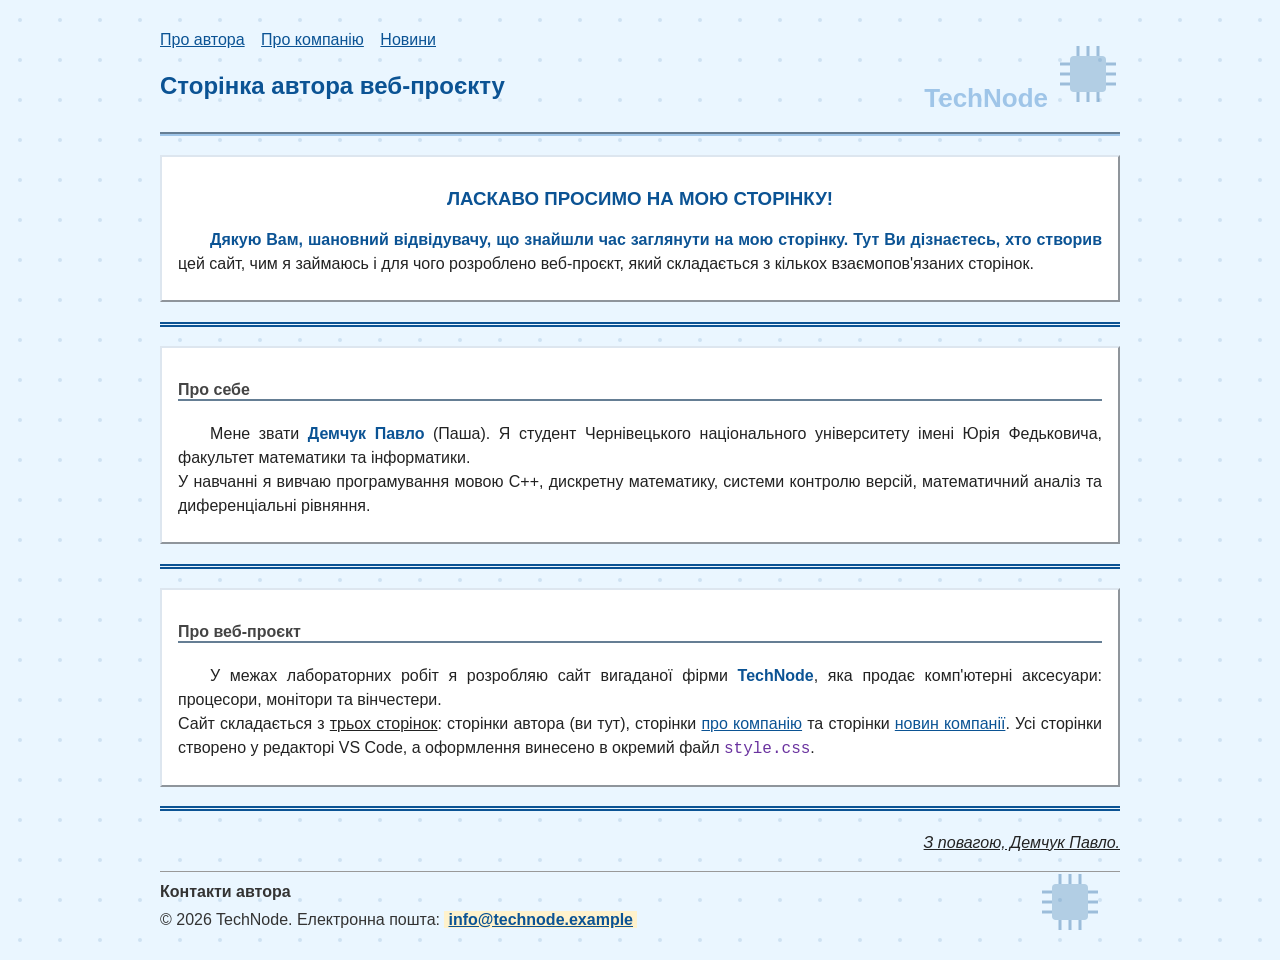
<file: index.html>
<!DOCTYPE html>
<html lang="uk">
<head>
<meta charset="utf-8">
<meta name="viewport" content="width=device-width, initial-scale=1">
<meta name="Author" content="Демчук Павло">
<meta name="Description" content="Сторінка автора веб-проєкту TechNode (комп'ютерні аксесуари)">
<meta name="Keywords" content="автор, студент, HTML, CSS, веб-проєкт">
<title>Сторінка автора веб-сайту</title>
<link rel="stylesheet" type="text/css" href="css/style.css">
</head>
<body id="page-author">

<div class="wrapper">

  <header class="page-header">
    <span class="logo">TechNode</span>
    <nav class="top-nav">
      <ul>
        <li><a href="index.html">Про автора</a></li>
        <li><a href="company.html">Про компанію</a></li>
        <li><a href="news.html">Новини</a></li>
      </ul>
    </nav>
    <h2 lang="uk" id="author-title" class="page-title">Сторінка автора веб-проєкту</h2>
  </header>

  <main class="content">
    <section class="card">
      <h3 class="welcome" title="Вітальне слово">ЛАСКАВО ПРОСИМО НА МОЮ СТОРІНКУ!</h3>

      <p class="intro text" dir="ltr">
        Дякую Вам, шановний відвідувачу, що знайшли час заглянути на мою сторінку.
        Тут Ви дізнаєтесь, хто створив цей сайт, чим я займаюсь і для чого
        розроблено веб-проєкт, який складається з кількох взаємопов'язаних сторінок.
      </p>
    </section>

    <hr>

    <section class="card">
      <h4 class="section-title" dir="ltr">Про себе</h4>
      <div class="text-block">
        <p class="text" dir="ltr">
          Мене звати <b class="author-name" title="Автор сайту">Демчук Павло</b> (Паша).
          Я студент Чернівецького національного університету імені Юрія Федьковича,
          факультет математики та інформатики.
          <br>
          У навчанні я вивчаю програмування мовою C++, дискретну математику,
          системи контролю версій, математичний аналіз та диференціальні рівняння.
        </p>
      </div>
    </section>

    <hr>

    <section class="card">
      <h4 class="section-title" dir="ltr">Про веб-проєкт</h4>
      <div class="text-block">
        <p class="text" dir="ltr">
          У межах лабораторних робіт я розробляю сайт вигаданої фірми
          <b class="firm-name" title="Назва вигаданої фірми">TechNode</b>,
          яка продає комп'ютерні аксесуари: процесори, монітори та вінчестери.
          <br>
          Сайт складається з <u class="underlined">трьох сторінок</u>:
          сторінки автора (ви тут), сторінки <a href="company.html">про компанію</a>
          та сторінки <a href="news.html">новин компанії</a>.
          Усі сторінки створено у редакторі VS Code, а оформлення винесено в окремий файл
          <span lang="en">style.css</span>.
        </p>
      </div>
    </section>

    <hr>

    <p class="signature" dir="ltr"><u>З повагою, Демчук Павло.</u></p>
  </main>

  <footer class="site-footer">
    <p class="copyright">&copy; 2026 TechNode. Електронна пошта:
      <a href="mailto:info@technode.example">info@technode.example</a></p>
  </footer>

</div>

</body>
</html>
</file>
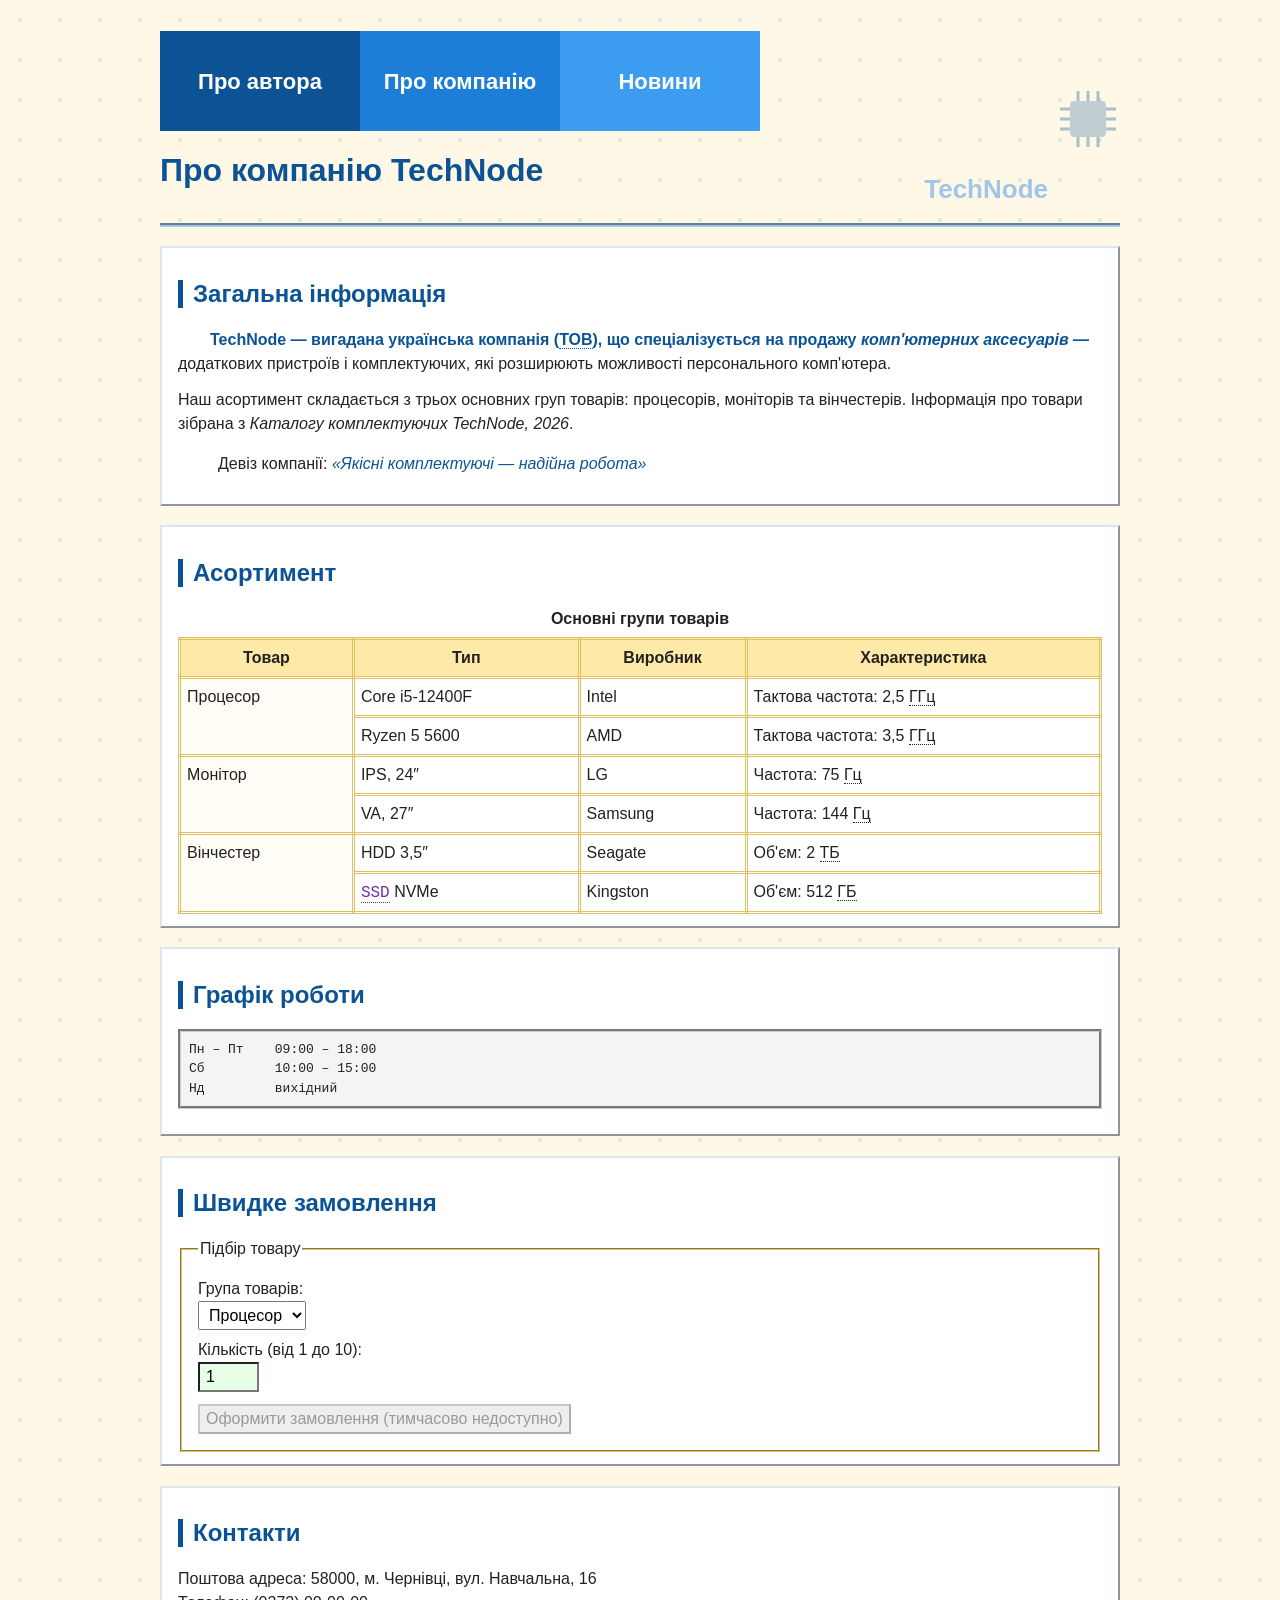
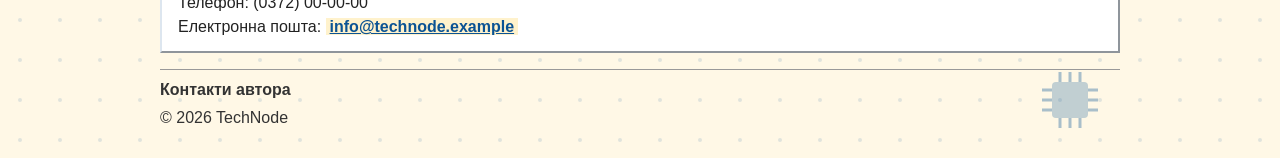
<file: company.html>
<!DOCTYPE html>
<html lang="uk">
<head>
<meta charset="utf-8">
<meta name="viewport" content="width=device-width, initial-scale=1">
<meta name="Author" content="Демчук Павло">
<meta name="Description" content="Загальна інформація про вигадану фірму TechNode (комп'ютерні аксесуари)">
<meta name="Keywords" content="TechNode, комп'ютерні аксесуари, процесори, монітори, вінчестери">
<title>Про компанію TechNode</title>
<link rel="stylesheet" type="text/css" href="css/style.css">
</head>
<body id="page-company">

<div class="wrapper">

  <header class="page-header">
    <span class="logo">TechNode</span>
    <nav class="top-nav">
      <img src="images/banner.svg" alt="Навігація по сайту" width="600" height="100"
           usemap="#navmap" title="Навігаційний банер">
      <map name="navmap">
        <area shape="rect" coords="0,0,199,99" href="index.html" alt="Про автора">
        <area shape="rect" coords="200,0,399,99" href="company.html" alt="Про компанію">
        <area shape="rect" coords="400,0,599,99" href="news.html" alt="Новини">
      </map>
    </nav>
    <h1>Про компанію TechNode</h1>
  </header>

  <main class="content">

    <section class="card">
      <h2>Загальна інформація</h2>
      <div class="text-block">
        <p class="intro">
          <em title="Назва компанії" id="company-name">TechNode</em> — вигадана українська компанія
          (<abbr lang="uk" class="abbr" title="Товариство з обмеженою відповідальністю">ТОВ</abbr>),
          що спеціалізується на продажу
          <dfn lang="uk" class="term">комп'ютерних аксесуарів</dfn> — додаткових пристроїв і комплектуючих,
          які розширюють можливості персонального комп'ютера.
        </p>
        <p>
          Наш асортимент складається з трьох основних груп товарів: процесорів, моніторів та вінчестерів.
          Інформація про товари зібрана з
          <cite id="catalog-source" title="Внутрішній каталог компанії">Каталогу комплектуючих TechNode, 2026</cite>.
        </p>
        <blockquote>
          Девіз компанії:
          <q dir="ltr" title="Девіз TechNode">Якісні комплектуючі — надійна робота</q>
        </blockquote>
      </div>
    </section>

    <section class="card">
      <h2>Асортимент</h2>
      <table>
        <caption>Основні групи товарів</caption>
        <colgroup>
          <col class="col-name">
          <col>
          <col>
          <col>
        </colgroup>
        <thead>
          <tr>
            <th>Товар</th>
            <th>Тип</th>
            <th>Виробник</th>
            <th>Характеристика</th>
          </tr>
        </thead>
        <tbody>
          <tr class="available">
            <td rowspan="2">Процесор</td>
            <td>Core i5-12400F</td>
            <td>Intel</td>
            <td>Тактова частота: 2,5 <abbr lang="uk" title="гігагерц">ГГц</abbr></td>
          </tr>
          <tr>
            <td>Ryzen 5 5600</td>
            <td>AMD</td>
            <td>Тактова частота: 3,5 <abbr lang="uk" title="гігагерц">ГГц</abbr></td>
          </tr>
          <tr>
            <td rowspan="2">Монітор</td>
            <td>IPS, 24″</td>
            <td>LG</td>
            <td>Частота: 75 <abbr lang="uk" title="герц">Гц</abbr></td>
          </tr>
          <tr>
            <td>VA, 27″</td>
            <td>Samsung</td>
            <td>Частота: 144 <abbr lang="uk" title="герц">Гц</abbr></td>
          </tr>
          <tr>
            <td rowspan="2">Вінчестер</td>
            <td>HDD 3,5″</td>
            <td>Seagate</td>
            <td>Об'єм: 2 <abbr lang="uk" title="терабайт">ТБ</abbr></td>
          </tr>
          <tr>
            <td><abbr lang="en" title="Solid State Drive">SSD</abbr> NVMe</td>
            <td>Kingston</td>
            <td>Об'єм: 512 <abbr lang="uk" title="гігабайт">ГБ</abbr></td>
          </tr>
          <tr class="reserved">
            <td>Відеокарта</td>
            <td>—</td>
            <td>—</td>
            <td>Очікується надходження</td>
          </tr>
        </tbody>
      </table>
    </section>

    <section class="card">
      <h2>Графік роботи</h2>
<pre dir="ltr">
Пн – Пт    09:00 – 18:00
Сб         10:00 – 15:00
Нд         вихідний
</pre>
    </section>

    <section class="card">
      <h2>Швидке замовлення</h2>
      <form class="order-form" action="#" onsubmit="return false;">
        <fieldset>
          <legend>Підбір товару</legend>
          <div class="form-row">
            <label for="product">Група товарів:</label>
            <select id="product" name="product">
              <option>Процесор</option>
              <option>Монітор</option>
              <option>Вінчестер</option>
            </select>
          </div>
          <div class="form-row">
            <label for="qty">Кількість (від 1 до 10):</label>
            <input type="number" id="qty" name="qty" min="1" max="10" value="1">
          </div>
          <div class="form-row">
            <button type="submit" disabled>Оформити замовлення (тимчасово недоступно)</button>
          </div>
        </fieldset>
      </form>
    </section>

    <section class="card">
      <h2>Контакти</h2>
      <address dir="ltr">
        Поштова адреса: 58000, м. Чернівці, вул. Навчальна, 16<br>
        Телефон: (0372) 00-00-00<br>
        Електронна пошта: <a href="mailto:info@technode.example">info@technode.example</a>
      </address>
    </section>

  </main>

  <footer class="site-footer">
    <p class="copyright">&copy; 2026 TechNode</p>
  </footer>

</div>

</body>
</html>
</file>
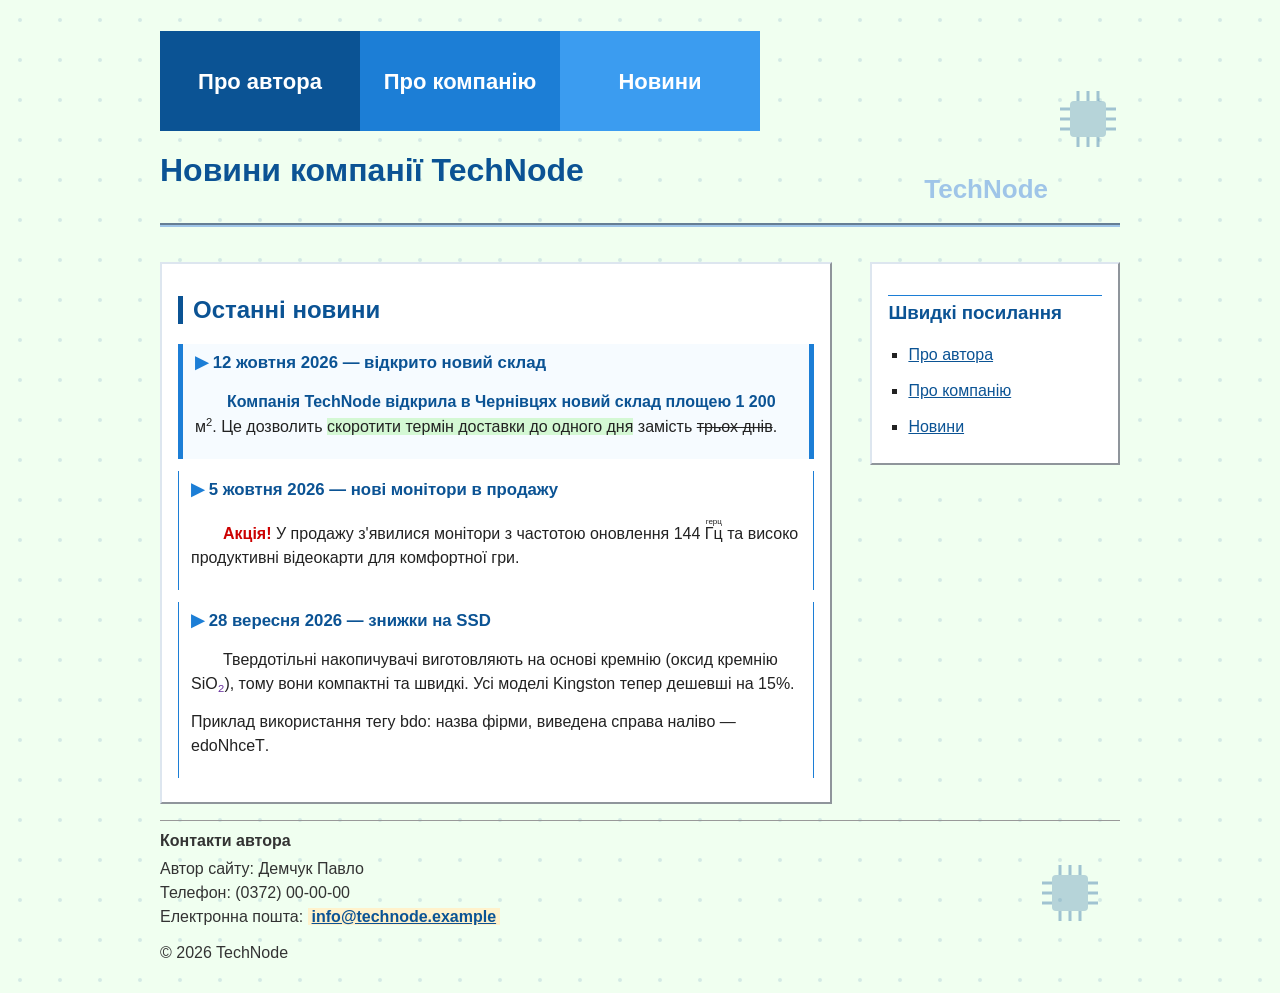
<file: news.html>
<!DOCTYPE html>
<html lang="uk">
<head>
<meta charset="utf-8">
<meta name="viewport" content="width=device-width, initial-scale=1">
<meta name="Author" content="Демчук Павло">
<meta name="Description" content="Новини вигаданої фірми TechNode (комп'ютерні аксесуари)">
<meta name="Keywords" content="TechNode, новини, акції, процесори, монітори, вінчестери">
<title>Новини компанії TechNode</title>
<link rel="stylesheet" type="text/css" href="css/style.css">
</head>
<body id="page-news">

<div class="wrapper">

  <header class="page-header">
    <span class="logo">TechNode</span>
    <nav class="top-nav">
      <img id="banner" src="images/banner.svg" alt="Навігація по сайту" height="100" width="600" usemap="#newsmap">
      <map name="newsmap" title="Навігаційна карта сайту">
        <area tabindex="1" shape="rect" coords="0,0,199,99" href="index.html" alt="Про автора">
        <area tabindex="2" shape="rect" coords="200,0,399,99" href="company.html" alt="Про компанію">
        <area tabindex="3" shape="rect" coords="400,0,599,99" href="news.html" alt="Новини">
      </map>
    </nav>
    <h1>Новини компанії TechNode</h1>
  </header>

  <main class="content">

    <section class="main-column card" id="news-list">
      <h2>Останні новини</h2>

      <div class="news-list">
        <article class="news-item main-news" title="Новина 1">
          <h3>12 жовтня 2026 — відкрито новий склад</h3>
          <div class="news-body">
            <p class="intro">
              Компанія TechNode відкрила в Чернівцях новий склад площею 1 200 м<sup id="sup-area" class="unit" title="квадратних метрів">2</sup>.
              Це дозволить
              <ins cite="company.html" class="added">скоротити термін доставки до одного дня</ins>
              замість <del cite="company.html" lang="uk">трьох днів</del>.
            </p>
          </div>
        </article>

        <article class="news-item" title="Новина 2">
          <h3>5 жовтня 2026 — нові монітори в продажу</h3>
          <div class="news-body">
            <p>
              <span id="hot">Акція!</span>
              У продажу з'явилися монітори з частотою оновлення 144
              <ruby>Гц<rp>(</rp><rt>герц</rt><rp>)</rp></ruby>
              та високо<wbr>продуктивні відеокарти для комфортної гри.
            </p>
          </div>
        </article>

        <article class="news-item" title="Новина 3">
          <h3>28 вересня 2026 — знижки на SSD</h3>
          <div class="news-body">
            <p>
              Твердотільні накопичувачі виготовляють на основі кремнію (оксид кремнію SiO<sub lang="en" id="sub-sio2">2</sub>),
              тому вони компактні та швидкі. Усі моделі Kingston тепер дешевші на 15%.
            </p>
            <p>
              Приклад використання тегу bdo: назва фірми, виведена справа наліво —
              <bdo dir="rtl">TechNode</bdo>.
            </p>
          </div>
        </article>
      </div>
    </section>

    <aside class="side-column card">
      <h3>Швидкі посилання</h3>
      <p><a href="index.html">Про автора</a></p>
      <p><a href="company.html">Про компанію</a></p>
      <p><a href="news.html">Новини</a></p>
    </aside>

    <div class="clearfix"></div>

  </main>

  <footer class="site-footer">
    <p>
      Автор сайту: Демчук Павло<br>
      Телефон: (0372) 00-00-00<br>
      Електронна пошта: <a href="mailto:info@technode.example">info@technode.example</a>
    </p>
    <p class="copyright">&copy; 2026 TechNode</p>
  </footer>

</div>

</body>
</html>
</file>
<file: css/style.css>
/*
   Лабораторна робота №2. CSS. Варіант 4.
   Автор: Демчук Павло
   Єдина таблиця стилів для сторінок index.html, company.html, news.html
  

@charset "utf-8";

/*  1. Селектори тегів */

html {
  direction: ltr;                     /* direction: ltr */
  unicode-bidi: normal;               /* unicode-bidi: normal */
}

body {
  margin: 0;                          /* margin: <розмір> */
  padding: 0;
  font-family: Arial, Helvetica, sans-serif;
  line-height: 1.5;                   /* line-height: <число> */
  color: #222222;                     /* color: <колір> */
  background-color: #eef3f8;          /* background-color: <колір> */
  background-image: url("../images/pattern.svg");   /* background-image: <uri> */
  background-attachment: scroll;      /* background-attachment: scroll */
  background-position: 0 0;           /* background-position: <розмір> {1,2} */
}

h1, h2, h3, h4 {
  line-height: normal;                /* line-height: normal */
  color: #0b5394;
}

p {
  margin: 0 0 12px 0;                 /* margin: <розмір> */
}

pre {
  max-height: 120px;                  /* max-height: <розмір> */
  overflow: hidden;                   /* overflow: hidden */
  padding: 8px;                       /* padding: <розмір> */
  background-color: #f4f4f4;
  border-style: groove;               /* border-style: groove */
  border-width: 3px;
  border-color: #cccccc;
}

address {
  font-style: normal;
  unicode-bidi: embed;                /* unicode-bidi: embed */
}

hr {
  height: 0;
  border-style: none;                 /* border-style: none */
  border-top-style: double;           /* border-top-style: double */
  border-top-width: thick;            /* border-top-width: thick */
  border-top-color: #0b5394;
  margin: 2% 0;                       /* margin: <процент> */
}

sup {
  vertical-align: super;              /* vertical-align: super */
  font-size: 70%;
}

sub {
  vertical-align: -20%;               /* vertical-align: <процент> */
  font-size: 70%;
}

ins {
  background-color: #d4f8d4;
  text-decoration: none;
}

/* 2. Селектори ідентифікаторів (сторінки) */

#page-author  { background-color: #eaf6ff; }
#page-company { background-color: #fff8e6; }
#page-news    { background-color: #f0fff0; }

#hot {
  color: #cc0000;
  font-weight: bold;
}

#company-name {
  font-style: normal;
  font-weight: bold;
  color: #0b5394;
}

/*  3. Контейнери та вкладеність блоків  */

.wrapper {
  max-width: 960px;                   /* max-width */
  margin: 0 auto;
  padding: 16px;
  position: static;                   /* position: static */
  z-index: auto;                      /* z-index: auto */
}

.page-header {
  position: relative;                 /* контейнер для absolute-елементів */
  min-height: 80px;                   /* min-height: <розмір> */
  padding-top: 12px;                  /* padding-top: <розмір> */
  padding-bottom: 12px;               /* padding-bottom: <розмір> */
  background-image: url("../images/chip.svg");
  background-repeat: no-repeat;
  background-position: right;         /* background-position: right */
  border-bottom-style: groove;        /* border-bottom-style: groove */
  border-bottom-width: 4px;
  border-bottom-color: #9fc5e8;       /* border-bottom-color: <колір> */
}

/* декоративний логотип, обрізаний clip */
.page-header .logo {
  position: absolute;                 /* position: absolute */
  bottom: 14px;
  right: 72px;
  font-size: 26px;
  font-weight: bold;
  color: #9fc5e8;
  clip: rect(0px, 140px, 32px, 0px);  /* clip: rect(<top>,<right>,<bottom>,<left>) */
}

.page-header h1,
.page-header h2 {
  padding-right: 150px;
}

.content {
  margin-top: 16px;                   /* margin-top: <розмір> */
  min-height: 50%;                    /* min-height: <процент> */
  overflow: visible;                  /* overflow: visible */
}

.card {
  box-sizing: border-box;
  background-color: #ffffff;
  padding: 12px 16px;
  margin-top: 2%;                     /* margin-top: <процент> */
  border-style: outset;               /* border-style: outset */
  border-width: 2px;
  border-color: #dde6ef;
}

/* Плаваючі колонки (сторінка новин) */
.main-column {
  float: left;                        /* float: left */
  width: 70%;                         /* width */
  margin-right: 2%;                   /* margin-right: <процент> */
}

.side-column {
  float: right;                       /* float: right */
  width: 26%;
}

.clearfix,
.site-footer {
  clear: both;                        /* clear: both */
}

/*  4. Навігація */

.top-nav ul {
  margin: 0;
  padding: 0;
  list-style: none;
}

.top-nav li {
  display: inline;                    /* display: inline */
  margin-right: 12px;                 /* margin-right: <розмір> */
}

.top-nav img {
  vertical-align: text-top;           /* vertical-align: text-top */
  border-style: none;
  max-width: 100%;
  height: auto;
}

/* Псевдоклас :link та :hover, :focus */
a:link {
  color: #0b5394;
}

a:visited {
  color: #5b3c99;
}

a:hover {
  color: #cc0000;
  text-decoration: none;
}

a:focus,
area:focus {
  outline-style: dotted;
  outline-width: 2px;                 /* outline-width */
  outline-color: #f1c232;             /* outline-color */
}

/*  5. Селектори дітей (дочірній)  */

.side-column > p {
  display: list-item;                 /* display: list-item */
  list-style-type: square;
  margin-left: 20px;
  text-indent: 0 !important;
}

.content > section > h2 {
  border-left-style: solid;
  border-left-width: thick;           /* border-left-width: thick */
  border-left-color: #0b5394;         /* border-left-color: <колір> */
  padding: 0 0 0 10px;
}

/*  6. Контекстні селектори (спадкоємців)  */

.news-item h3 {
  margin-top: 0;
  font-size: 1.05em;
}

.news-item {
  position: relative;
  overflow: hidden;
  margin: 12px 0;
  padding: 8px 12px;
  border-style: none;
  border-left-style: solid;
  border-left-width: thin;            /* border-left-width: thin */
  border-left-color: #1c7ed6;
  border-right-style: solid;
  border-right-width: thin;           /* border-right-width: thin */
  border-right-color: #1c7ed6;        /* border-right-color: <колір> */
  border-bottom-style: none;          /* border-bottom-style: none */
  border-top-style: none;             /* border-top-style: none */
}

.news-item.main-news {
  border-left-width: thick;
  border-right-width: thick;          /* border-right-width: thick */
}

.side-column h3 {
  border-top-style: groove;           /* border-top-style: groove */
  border-top-width: thin;             /* border-top-width: thin */
  border-top-color: #1c7ed6;
  padding-top: 6px;
}

.content blockquote q {
  font-style: italic;
  color: #0b5394;
}

/*  7. Псевдокласи :first-child, :first-of-type  */

.news-item:first-child {
  background-color: #f6fbff;
}

.card p:first-of-type {
  text-indent: 2em;
}

/*  8. Псевдоелементи ::first-line, ::before  */

.intro::first-line {
  font-weight: bold;
  color: #0b5394;
}

.news-item h3::before {
  content: "\25B6\00A0";              /* трикутник перед заголовком новини */
  color: #1c7ed6;
}

.site-footer::before {
  content: "Контакти автора";
  display: block;                     /* display: block */
  font-weight: bold;
  margin-bottom: 4px;
}

/*  9. Селектори атрибутів  */

/* [attr] */
abbr[title] {
  text-decoration: none;
  border-bottom-style: dotted;
  border-bottom-width: 1px;
  cursor: help;
}

/* [attr*=value] — посилання на e-mail */
a[href*="mailto"] {
  font-weight: bold;
  padding: 0 4px;
  background-color: #fff2cc;
}

/* [attr|=value] — елементи англійською мовою */
[lang|="en"] {
  font-family: "Courier New", Courier, monospace;
  color: #6a329f;
}

/*  10. Таблиця (display: table-*)  */

table {
  border-collapse: collapse;
  background-color: #ffffff;
  width: 100%;
}

caption {
  font-weight: bold;
  padding-bottom: 6px;
}

thead {
  display: table-header-group;        /* display: table-header-group */
  background-color: #ffe9a8;
}

tbody {
  display: table-row-group;           /* display: table-row-group */
}

col {
  display: table-column;              /* display: table-column */
}

col.col-name {
  background-color: #fffdf5;
}

th, td {
  padding: 6px;
  vertical-align: baseline;           /* vertical-align: baseline */
  border-style: double;               /* border-style: double */
  border-width: 3px;
  border-color: #e0c060;
}

thead th {
  border-bottom-style: double;        /* border-bottom-style: double */
}

tr.reserved {
  visibility: collapse;               /* visibility: collapse */
}

tr.available {
  visibility: visible;                /* visibility: visible */
}

/*  11. Форма (:disabled, :in-range, :focus)  */

.order-form fieldset {
  border-style: groove;
  border-width: 2px;
  border-color: #e0c060;
  padding: 8px 16px 16px;
}

.order-form label {
  display: block;
  margin-top: 8px;
}

.order-form input,
.order-form select,
.order-form button {
  padding: 4px 6px;
  font-size: 1em;
}

.order-form input:focus,
.order-form select:focus {
  outline-style: solid;
  outline-width: 3px;
  outline-color: #1c7ed6;
}

.order-form input:in-range {
  background-color: #e6ffe6;
}

.order-form input:out-of-range {
  background-color: #ffe6e6;
}

.order-form button {
  margin-top: 12px;
  border-style: outset;
  border-width: 2px;
}

.order-form button:disabled {
  color: #999999;
  background-color: #eeeeee;
  cursor: not-allowed;
}

/*  12. Окремі класи сторінки автора  */

.welcome {
  text-align: center;
}

.signature {
  text-align: right;
  font-style: italic;
}

.section-title {
  color: #444444;
  border-bottom-style: outset;        /* border-bottom-style: outset */
  border-bottom-width: 2px;
  border-bottom-color: #9fc5e8;
}

.author-name,
.firm-name {
  color: #0b5394;
}

.text {
  text-align: justify;
}

/*  13. Підвал  */

.site-footer {
  margin-top: 16px;
  padding-top: 8px;
  max-height: none;                   /* max-height: none */
  background-image: url("../images/chip.svg");
  background-repeat: no-repeat;
  background-position: 98% 50%;       /* background-position: <процент> {1,2} */
  border-top-style: outset;           /* border-top-style: outset */
  border-top-width: thin;
  border-top-color: #999999;
  border-bottom-style: none;
  color: #333333 !important;          /* !important */
  float: none;
  clear: both;
}

.site-footer .copyright {
  float: none;
  clear: none;                        /* clear: none */
}
</file>
